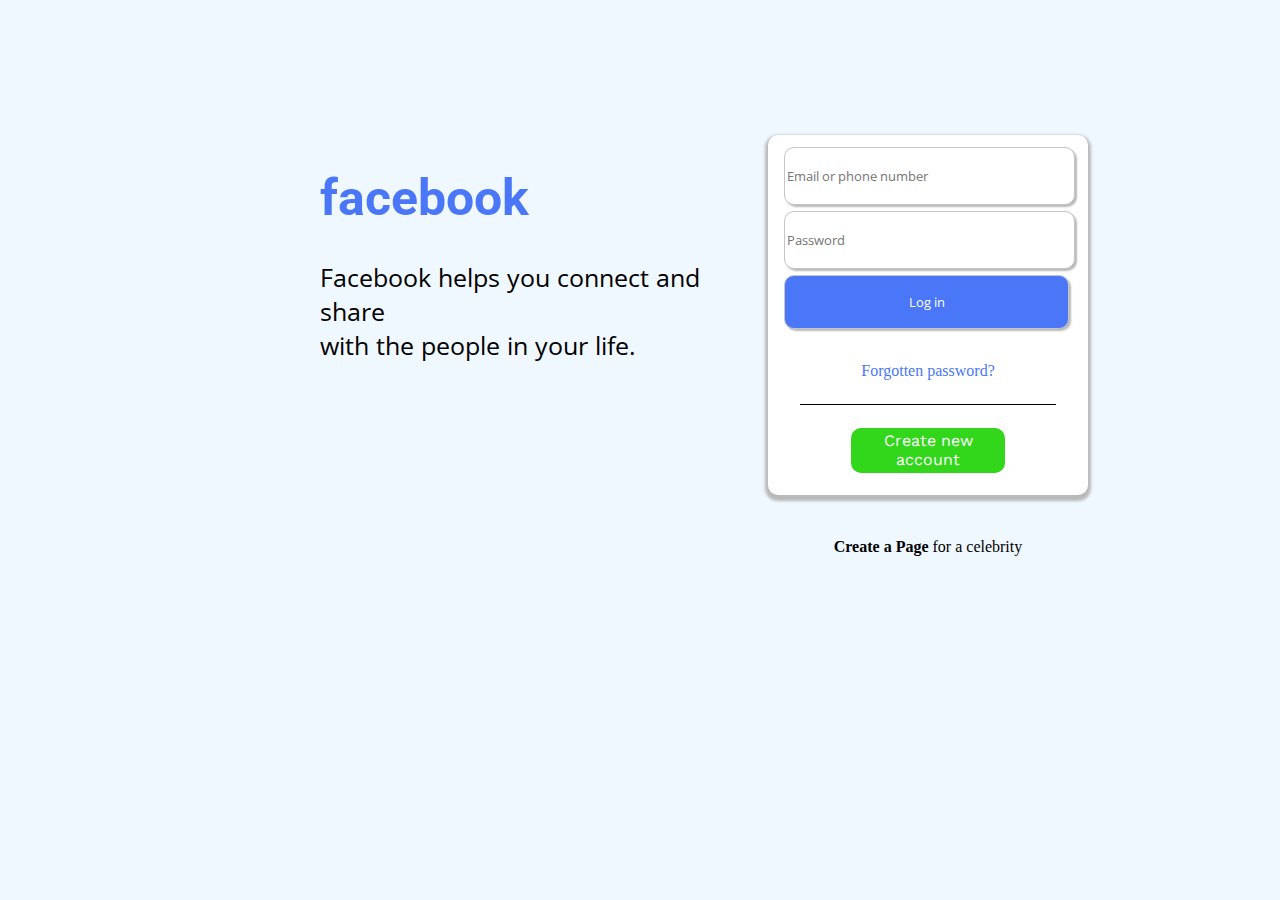
<file: Facebook Project/web/index.html>
<!DOCTYPE html>
<html lang="en">
<head>
    <meta charset="UTF-8">
    <meta http-equiv="X-UA-Compatible" content="IE=edge">
    <meta name="viewport" content="width=device-width, initial-scale=1.0">
    <title>Facebook-Log-in or sign up</title>
    <link rel="icon" href="facebook.png">
    <link rel="stylesheet" href="https://cdnjs.cloudflare.com/ajax/libs/font-awesome/6.4.0/css/all.min.css" integrity="sha512-iecdLmaskl7CVkqkXNQ/ZH/XLlvWZOJyj7Yy7tcenmpD1ypASozpmT/E0iPtmFIB46ZmdtAc9eNBvH0H/ZpiBw==" crossorigin="anonymous" referrerpolicy="no-referrer" />
    <link rel="stylesheet" href="login.css">
</head>
<body>
        <div class="text" id="text">
            <h1>facebook</h1>
            <p>Facebook helps you connect and share<br> with the people in your life.</p>
        </div>
        <div class="form-container" id="login">
            <form action="LoginServlet.com" method="post">
                <input type="text" name="email_or_phone" id="username" placeholder="Email or phone number" required>
                <input type="password" name="password" placeholder="Password" required>
                <input type="submit" value="Log in" id="submit-btn">
            </form>
            <div class="link-container">
                <a href="">Forgotten password?</a>
                
            </div>
            
            <div class="create-account">
                
                    <button onclick="toogle()">
                        Create new account
                    </button>
                
            </div>    
        </div>
        <div class="create-page" id="page">
            <p><a href=""><b>Create a Page </b></a> for a celebrity</p>
        </div>
        <div class="sign-up-form" id="sign-up">
            <div class="header">
                <h2>Sign up</h2><p>it's quick and easy</p><button onclick="toogle()"><b>X</b></button>
            </div>
            <form action="SignupServlet.com" name="signUpform" onsubmit="validateSignUp()" id="sign-up-form" method="post">
                <input type="text" class="name" name="firstname" placeholder="First name" required>
                <input type="text" class="name" name="surname" placeholder="surname" required>
                <input type="text" class="long-input" name="mobileORemail" placeholder="Mobile number or email address" required>
                <input type="password" class="long-input" name="password" placeholder="New password" required>
                
                <p >Date of birth</p>
                <select name="day" id="days" required>
                    <!--Display days up to  day 31 with a loop-->
                    
                    
                </select>
                <select name="month" id="month" required>
                    
                </select>
                <!--Display years with a loop starting from 1905-->
                <select name="year" id="year" required>
                    
                </select>
                <p >Gender</p>
                <div class="radio-container">
                    <input type="radio" name="gender" id="Male" value="Male">
                    <label for="Male">Male</label>
                </div>
                <div class="radio-container">
                    <input type="radio" name="gender" id="Female" value="Female">
                    <label for="Female">Female</label>
                </div>
                <div class="radio-container">
                    <input type="radio" name="gender" id="Custom" value="Custom">
                    <label for="Custom">Custom</label>
                </div>

                <button type="submit" class="sign-up-btn">
                    Sign up
                </button>
            </form>
        </div>
        <script type="text/javascript" src="script.js"></script>
</body>
</html>
</file>
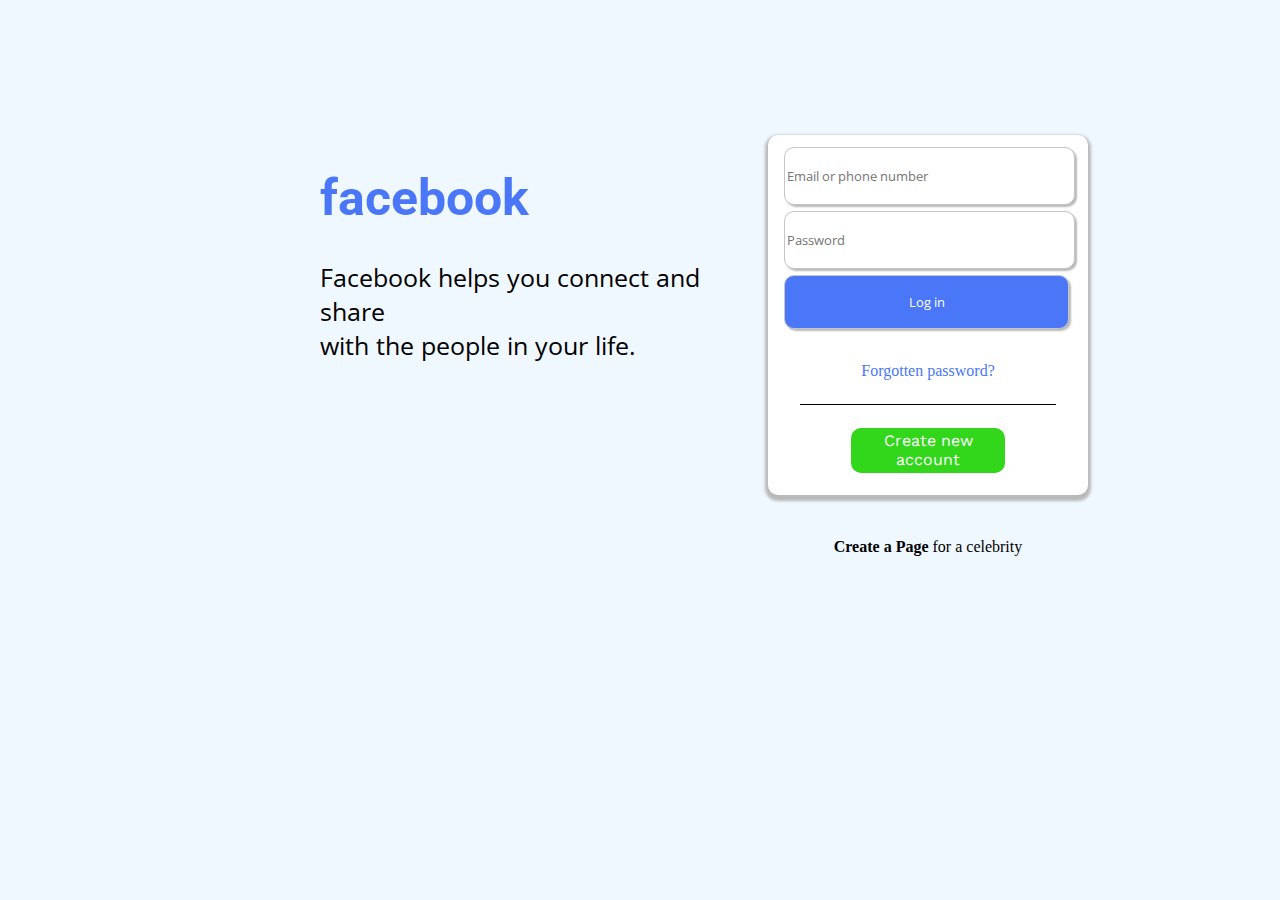
<file: Pages/Login Page/LoginPage.html>
<!DOCTYPE html>
<html lang="en">
<head>
    <meta charset="UTF-8">
    <meta http-equiv="X-UA-Compatible" content="IE=edge">
    <meta name="viewport" content="width=device-width, initial-scale=1.0">
    <title>Facebook-Log-in or sign up</title>
    <link rel="icon" href="facebook.png">
    <link rel="stylesheet" href="https://cdnjs.cloudflare.com/ajax/libs/font-awesome/6.4.0/css/all.min.css" integrity="sha512-iecdLmaskl7CVkqkXNQ/ZH/XLlvWZOJyj7Yy7tcenmpD1ypASozpmT/E0iPtmFIB46ZmdtAc9eNBvH0H/ZpiBw==" crossorigin="anonymous" referrerpolicy="no-referrer" />
    <link rel="stylesheet" href="login.css">
</head>
<body>
        <div class="text" id="text">
            <h1>facebook</h1>
            <p>Facebook helps you connect and share<br> with the people in your life.</p>
        </div>
        <div class="form-container" id="login">
            <form action="" method="">
                <input type="text" name="email_or_phone" id="" placeholder="Email or phone number" required>
                <input type="password" name="password" id="" placeholder="Password" required>
                <input type="submit" value="Log in" id="submit-btn">
            </form>
            <div class="link-container">
                <a href="">Forgotten password?</a>
                
            </div>
            
            <div class="create-account">
                
                    <button onclick="toogle()">
                        Create new account
                    </button>
                
            </div>    
        </div>
        <div class="create-page" id="page">
            <p><a href=""><b>Create a Page </b></a> for a celebrity</p>
        </div>
        <div class="sign-up-form" id="sign-up">
            <div class="header">
                <h2>Sign up</h2><p>it's quick and easy</p><button onclick="toogle()"><b>X</b></button>
            </div>
            <form action="" name="signUpform" onsubmit="validateSignUp()">
                <input type="text" class="name" name="firstname" placeholder="First name" required>
                <input type="text" class="name" name="surname" placeholder="surname" required>
                <input type="text" class="long-input" name="mobileORemail" placeholder="Mobile number or email address" required>
                <input type="password" class="long-input" name="password" placeholder="New password" required>
                
                <p >Date of birth</p>
                <select name="day" id="days" required>
                    <!--Display days up to  day 31 with a loop-->
                    
                    
                </select>
                <select name="month" id="month" required>
                    
                </select>
                <!--Display years with a loop starting from 1905-->
                <select name="year" id="year" required>
                    
                </select>
                <p >Gender</p>
                <div class="radio-container">
                    <input type="radio" name="gender" id="Male" value="Male">
                    <label for="Male">Male</label>
                </div>
                <div class="radio-container">
                    <input type="radio" name="gender" id="Female" value="Female">
                    <label for="Female">Female</label>
                </div>
                <div class="radio-container">
                    <input type="radio" name="gender" id="Custom" value="Custom">
                    <label for="Custom">Custom</label>
                </div>

                <button type="submit" class="sign-up-btn">
                    Sign up
                </button>
            </form>
        </div>
        <script type="text/javascript" src="script.js"></script>
</body>
</html>
</file>
<file: Facebook Project/web/login.css>
@import url('https://fonts.googleapis.com/css2?family=Open+Sans:wght@500&family=Roboto:wght@900&family=Work+Sans:wght@700&display=swap');
:root
{
    --background: aliceblue;
    --form_color: #FFFFFF;
    --shadow: rgb(185, 185, 185);
    --fb_blue : rgb(73, 119, 247);
    --create-account: rgb(50, 215, 28);
    --error-color: red;
}
body
{
    background-color: var(--background);
}

.form-container
{
    position: absolute;
    width: 25%;
    height: 40%;
    top: 15%;
    right: 15%;
    border-radius: 10px;
    background-color: var(--form_color);
    box-shadow: 0px 3px 3px 3px var(--shadow);
    transition: .5s linear; 
}
.form-container form
{
    position: absolute;
    width: 90%;
    height: 60%;
    left: 5%;
    margin-top: 2%;
}

.form-container form input
{
    position: relative;
    width: 99%;
    height: 25%;
    margin-top: 2%;
    border-radius: 10px;
    border: 1px solid #c5c5c5;
    box-shadow: 2px 2px 2px 0px var(--shadow);
    font-family: 'Open Sans', sans-serif;
    
}
.form-container form input:focus
{
    border: 2px solid var(--fb_blue);   
    outline: none;
}
.input-error
{
    border: 2px solid var(--error-color);
}
#submit-btn
{
    background-color: var(--fb_blue);
    color: var(--form_color);
}
.form-container .link-container
{
    position: absolute;
    top: 63%;
    height: 10%;
    width: 100%;
    display: flex;
    justify-content: center;
}
.text
{
    position: absolute;
    width: 30%;
    height: 40%;
    top: 15%;
    left: 25%;
    transition: .5s linear;
}
.text h1
{
    font-size: 50px;
    display: flex;
    color: var(--fb_blue);
    font-family: 'Roboto', sans-serif;
}
.text p
{
    font-size: 25px;
    font-family: 'Open Sans', sans-serif;
}

a
{
    text-decoration: none;
    color: var(--fb_blue);
}
.create-account
{
    position: absolute;
    height: 25%;
    width: 80%;
    left: 10%;
    border-top: 1px solid black;
    bottom: 0;
    display: flex;
    justify-content: center;
    align-items: center;
}
.create-account button
{
    height: 50%;
    width: 60%;
    border-radius: 10px;
    border: none;
    background-color: var(--create-account);
    color: var(--form_color);
    font-family: 'Work Sans', sans-serif;
    font-size: medium;
}
.create-page
{
    position: absolute;
    top: 58%;
    right: 15%;
    width: 25%;
    display: flex;
    justify-content:center;
    transition: .5s linear;
}
.create-page p a 
{
    color: black;
}
.sign-up-form
{
    width: 30%;
    height: 70%;
    position: absolute;
    top: 15%;
    left: 35%;
    background-color: var(--form_color);
    border-radius: 10px;
    box-shadow: 0px 3px 3px 3px var(--shadow);
    visibility: hidden;
    transition: .1s linear;
}
.visible
{   
    visibility: visible;
}
.blur
{
    filter: blur(10px);
    transition: .5s linear;
}
.sign-up-form .header
{
    width: 100%;
    height: 15%;
    position: absolute;
    top: 0;
    border-bottom: 1px solid rgb(215, 215, 215);
}
.header button
{
    position: absolute;
    width: 10%;
    height: 100%;
    right: 0;
    top: 0;
    border: none;
    background-color: transparent;
    font-size: x-large;
}
.header h2
{
    position: absolute;
    top: 1%;
    left: 5%;
    font-family: 'Open Sans', sans-serif;
}.header p
{
    position: absolute;
    left: 5%;
    bottom: -10%;
    color: var(--shadow);
}
.sign-up-form form
{
    height: 85%;
    width: 100%;
    position: absolute;
    bottom: 0;
}
.sign-up-form form input
{
    position: relative;
    height: 7%;
    margin-top: 2%;
    border-radius: 10px;
    border: 1px solid var(--shadow);
    background-color: var(--background);
    margin-left: 5%;
}
.name
{
    position: relative;
    width: 40%;
    
}
.long-input
{
    width: 87%;
}
select
{
    width: 26.7%;
    height: 7%;
    margin-left: 5%;
    
}
.radio-container
{
    display: inline;
    position: relative;
    width: 26.7%;
    height: 7%;
    margin-left: 5%;
    margin-top: 2%;
    border: 1px solid;
    border-radius: 2px;
    background-color: var(--background); 
}

.radio-container input
{
    height: 100%;

}
.sign-up-btn
{
    width: 30%;
    height: 10%;
    color: var(--form_color);
    position: absolute;
    bottom: 5%;
    left: 35%;
    background-color: var(--create-account);
    border: none;
    border-radius: 10px;
    font-family: 'Work Sans', sans-serif;
    font-size: medium;
}
.sign-up-form p
{
    margin-left: 5%;
    color: var(--shadow);
}
a:hover
{
    text-decoration: underline;
}

/*
 * small screens 
*/
@media (max-width: 1024px)
{
    .text
    {
        position: absolute;
        top: 0%;
        left: 35%;
        height: 30%;
    }
    .form-container
    {
        top: 32%;
        width: 60%;
        left: 20%;
    }
    .create-page
    {
        top: 74%;
        width: 50%;
        left: 25%;
    }
    .sign-up-form
    {
        width: 70%;
        left: 15%;
    }
    
}
</file>
<file: Pages/Login Page/login.css>
@import url('https://fonts.googleapis.com/css2?family=Open+Sans:wght@500&family=Roboto:wght@900&family=Work+Sans:wght@700&display=swap');
:root
{
    --background: aliceblue;
    --form_color: #FFFFFF;
    --shadow: rgb(185, 185, 185);
    --fb_blue : rgb(73, 119, 247);
    --create-account: rgb(50, 215, 28);
}
body
{
    background-color: var(--background);
}

.form-container
{
    position: absolute;
    width: 25%;
    height: 40%;
    top: 15%;
    right: 15%;
    border-radius: 10px;
    background-color: var(--form_color);
    box-shadow: 0px 3px 3px 3px var(--shadow);
    transition: .5s linear; 
}
.form-container form
{
    position: absolute;
    width: 90%;
    height: 60%;
    left: 5%;
    margin-top: 2%;
}

.form-container form input
{
    position: relative;
    width: 99%;
    height: 25%;
    margin-top: 2%;
    border-radius: 10px;
    border: 1px solid #c5c5c5;
    box-shadow: 2px 2px 2px 0px var(--shadow);
    font-family: 'Open Sans', sans-serif;
    
}
.form-container form input:focus
{
    border: 2px solid var(--fb_blue);   
    outline: none;
}
#submit-btn
{
    background-color: var(--fb_blue);
    color: var(--form_color);
}
.form-container .link-container
{
    position: absolute;
    top: 63%;
    height: 10%;
    width: 100%;
    display: flex;
    justify-content: center;
}
.text
{
    position: absolute;
    width: 30%;
    height: 40%;
    top: 15%;
    left: 25%;
    transition: .5s linear;
}
.text h1
{
    font-size: 50px;
    display: flex;
    color: var(--fb_blue);
    font-family: 'Roboto', sans-serif;
}
.text p
{
    font-size: 25px;
    font-family: 'Open Sans', sans-serif;
}

a
{
    text-decoration: none;
    color: var(--fb_blue);
}
.create-account
{
    position: absolute;
    height: 25%;
    width: 80%;
    left: 10%;
    border-top: 1px solid black;
    bottom: 0;
    display: flex;
    justify-content: center;
    align-items: center;
}
.create-account button
{
    height: 50%;
    width: 60%;
    border-radius: 10px;
    border: none;
    background-color: var(--create-account);
    color: var(--form_color);
    font-family: 'Work Sans', sans-serif;
    font-size: medium;
}
.create-page
{
    position: absolute;
    top: 58%;
    right: 15%;
    width: 25%;
    display: flex;
    justify-content:center;
    transition: .5s linear;
}
.create-page p a 
{
    color: black;
}
.sign-up-form
{
    width: 30%;
    height: 70%;
    position: absolute;
    top: 15%;
    left: 35%;
    background-color: var(--form_color);
    border-radius: 10px;
    box-shadow: 0px 3px 3px 3px var(--shadow);
    visibility: hidden;
    transition: .1s linear;
}
.visible
{   
    visibility: visible;
}
.blur
{
    filter: blur(10px);
    transition: .5s linear;
}
.sign-up-form .header
{
    width: 100%;
    height: 15%;
    position: absolute;
    top: 0;
    border-bottom: 1px solid rgb(215, 215, 215);
}
.header button
{
    position: absolute;
    width: 10%;
    height: 100%;
    right: 0;
    top: 0;
    border: none;
    background-color: transparent;
    font-size: x-large;
}
.header h2
{
    position: absolute;
    top: 1%;
    left: 5%;
    font-family: 'Open Sans', sans-serif;
}.header p
{
    position: absolute;
    left: 5%;
    bottom: -10%;
    color: var(--shadow);
}
.sign-up-form form
{
    height: 85%;
    width: 100%;
    position: absolute;
    bottom: 0;
}
.sign-up-form form input
{
    position: relative;
    height: 7%;
    margin-top: 2%;
    border-radius: 10px;
    border: 1px solid var(--shadow);
    background-color: var(--background);
    margin-left: 5%;
}
.name
{
    position: relative;
    width: 40%;
    
}
.long-input
{
    width: 87%;
}
select
{
    width: 26.7%;
    height: 7%;
    margin-left: 5%;
    
}
.radio-container
{
    display: inline;
    position: relative;
    width: 26.7%;
    height: 7%;
    margin-left: 5%;
    margin-top: 2%;
    border: 1px solid;
    border-radius: 2px;
    background-color: var(--background); 
}

.radio-container input
{
    height: 100%;

}
.sign-up-btn
{
    width: 30%;
    height: 10%;
    color: var(--form_color);
    position: absolute;
    bottom: 5%;
    left: 35%;
    background-color: var(--create-account);
    border: none;
    border-radius: 10px;
    font-family: 'Work Sans', sans-serif;
    font-size: medium;
}
.sign-up-form p
{
    margin-left: 5%;
    color: var(--shadow);
}
a:hover
{
    text-decoration: underline;
}

/*
 * small screens 
*/
@media (max-width: 1024px)
{
    .text
    {
        position: absolute;
        top: 0%;
        left: 35%;
        height: 30%;
    }
    .form-container
    {
        top: 32%;
        width: 60%;
        left: 20%;
    }
    .create-page
    {
        top: 74%;
        width: 50%;
        left: 25%;
    }
    .sign-up-form
    {
        width: 70%;
        left: 15%;
    }
    
}
</file>
